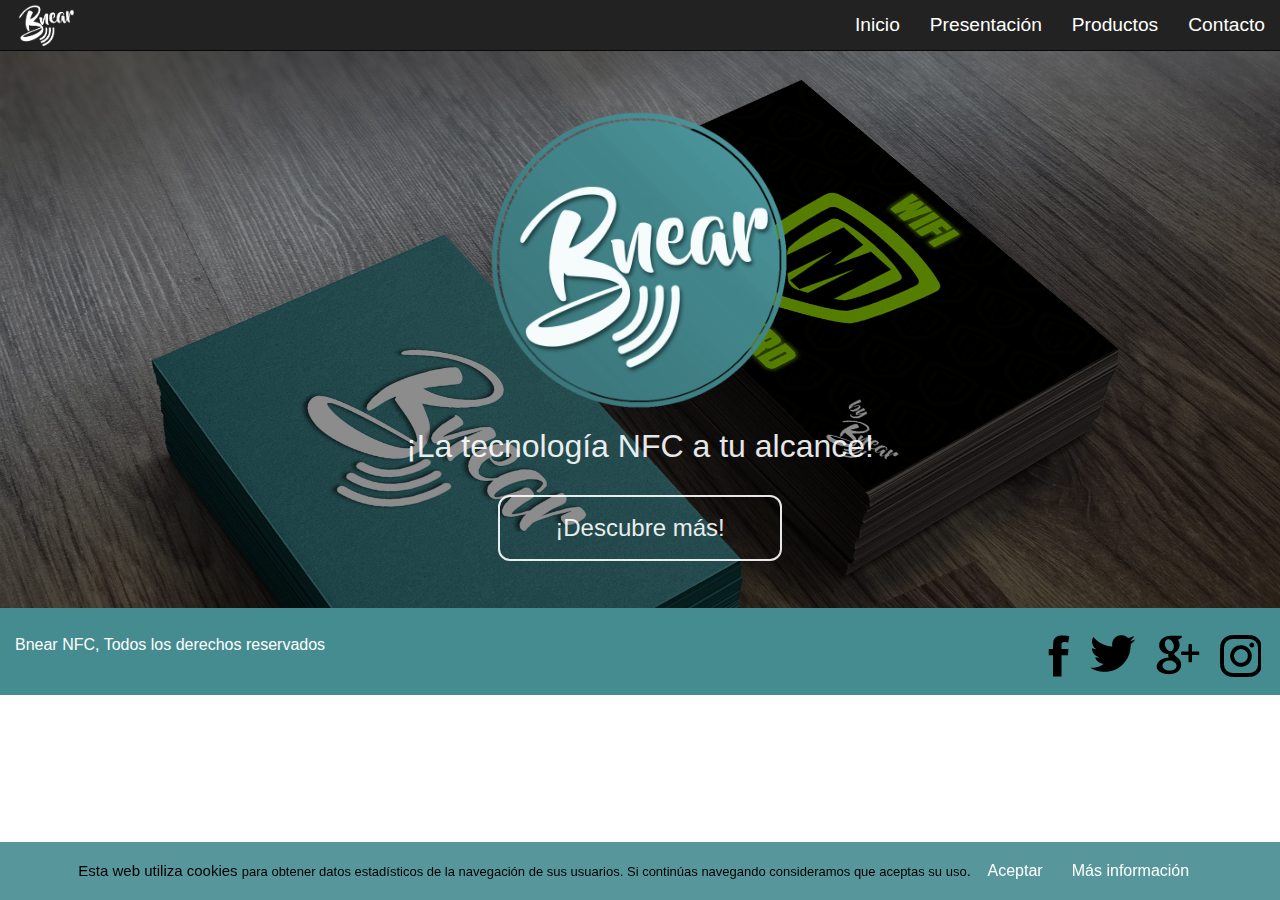
<file: index.html>
<!DOCTYPE html>
<html lang="es">
<head>
  <meta charset="utf-8">
  <meta name="viewport" content="width=device-width, initial-scale=1">
  <title>BNear</title>
  <!-- Favicon -->
  <link rel="shortcut icon" href="Imagenes/favicon.png" type="image/x-icon">
  <!-- CSS -->
  <link rel="stylesheet" type="text/css" href="CSS/estilos.css" media="screen" />

  <!-- Bootstrap -->
  <!-- Latest compiled and minified CSS -->
  <link rel="stylesheet" href="https://maxcdn.bootstrapcdn.com/bootstrap/3.3.7/css/bootstrap.min.css"
  integrity="sha384-BVYiiSIFeK1dGmJRAkycuHAHRg32OmUcww7on3RYdg4Va+PmSTsz/K68vbdEjh4u" crossorigin="anonymous">
  <!-- Latest compiled and minified JavaScript -->
  <!-- <script src="https://maxcdn.bootstrapcdn.com/bootstrap/3.3.7/js/bootstrap.min.js"
  integrity="sha384-Tc5IQib027qvyjSMfHjOMaLkfuWVxZxUPnCJA7l2mCWNIpG9mGCD8wGNIcPD7Txa" crossorigin="anonymous"></script> -->

  <!-- Añadimos ajax: -->
  <script src="https://ajax.aspnetcdn.com/ajax/jQuery/jquery-1.12.0.min.js"></script>

  <!-- G Font-->
  <link href="https://fonts.googleapis.com/css?family=Lato" rel="stylesheet">

  <!-- CSS Carrousel -->
  <link rel="stylesheet" href="CSS/carousel.css">

  <!-- Script Cookies y el css -->
  <script type="text/javascript" src="Scripts/cookies.js"></script>
  <link rel="stylesheet" href="CSS/cookies.css">

  <!-- Script para el formulario: -->
  <!-- <script type="text/javascript" src="Scripts/formulario.js"></script> -->

  <!-- script para el menu -->
  <!-- <script type="text/javascript" src="Scripts/menu.js"></script> -->

  <!-- Script para la ayuda -->
  <script type="text/javascript" src="Scripts/txtAyuda.js"></script>

  <!-- Script para peticiones ajax de cambio en el contenedor -->
  <script type="text/javascript" src="Scripts\cambioContenedor.js"></script>

  <link rel="stylesheet" href="CSS/sprites.css">
</head>
<!-- <a href="#"><img src="Imagenes/logoLetras.png" alt="Logo de bnear" id="logoBnearLetras"></a> -->
<body data-spy="scroll" data-target=".navbar" data-offset="50">
  <div class="menu">
    <nav class="navbar navbar-inverse navbar-fixed-top">
      <div class="container-fluid">
        <div class="navbar-header">
          <button type="button" class="navbar-toggle" data-toggle="collapse" data-target="#myNavbar">
            <span class="icon-bar"></span>
            <span class="icon-bar"></span>
            <span class="icon-bar"></span>
          </button>
          <a href="#contenedorInicio"><img src="Imagenes/logoletrasBlanco.png" alt="Logo de bnear" id="logoBnearLetras"></a>
        </div>
        <div class="collapse navbar-collapse" id="myNavbar">
          <div class="links">
            <ul class="nav navbar-nav">
              <li><a href="#contenedorInicio" class="slide-section">Inicio</a></li>
              <li><a href="Carrousel" class="slide-section enlaceMenu">Presentación</a></li>
              <li><a href="productos" class="slide-section enlaceMenu">Productos</a></li>
              <li><a href="Contacto" class="slide-section enlaceMenu">Contacto</a></li>
            </ul>
          </div>
        </div>
      </div>
    </nav>
  </div>

  <!-- BLOQUE COOKIES -->

  <div id="overbox3">
    <div id="infobox3" class="col-lg-12 col-md-12 col-sm-12 col-xs-12">
      <p>Esta web utiliza cookies <span id="movilT">para obtener datos estadísticos de la navegación de sus usuarios. Si continúas navegando consideramos que aceptas su uso</span>.
        <a onclick="aceptarCk();">Aceptar</a>
        <a href="http://politicadecookies.com" target="_blank">Más información</a>
      </p>
    </div>
  </div>

  <!-- CIERRE COOKIES -->

  <!-- Pagina de incio -->
  <div class="container-fluid" id="contenedorInicio">
    <div class="inicio col-lg-12 col-md-12 col-sm-12 col-xs-12">
      <!-- <div class="LogoInicio center-block"> -->
      <div class="col-lg-12 col-md-12 col-sm-12 col-xs-12">
        <div class="col-lg-3 col-md-3 col-sm-3 col-xs-3">
        </div>
        <!-- LogoBannerPrincipal  -->
        <img src="Imagenes/logoBnearAzul.png" alt="Logo de Bnear" class="col-lg-6 col-md-6 col-sm-6 col-xs-6" id="imagenLogoInicio">
        <div class="col-lg-3 col-md-3 col-sm-3 col-xs-3">
        </div>
      </div>
      <p id="parrafoBajoImagen" class="center-block">
        ¡La tecnología NFC a tu alcance!
        <br><a href="#contenedor1" class="myButton slide-section">¡Descubre más!</a>
      </p>
      <!-- </div> -->
    </div>
  </div>

  <div id="contenedor"></div>

    <div class="container-fluid">
      <div class="pie col-lg-12 col-md-12 col-sm-12 col-xs-12">
        <!-- <span class="col-lg-6 col-md-6 col-sm-6 col-xs-6" id="derechos"> Bnear NFC, Todos los derechos reservados</span> -->
        <span id="derechos"> Bnear NFC, Todos los derechos reservados</span>

        <!-- <div class="col-lg-6 col-md-6 col-sm-6 col-xs-6" id="enlacesSociales"> -->
        <div id="enlacesSociales" >
          <a href="#"><span class="FB"></span></a>
          <a href="#"><span class="TW"></span></a>
          <a href="#"><span class="G"></span></a>
          <a href="#"><span class="INS"></span></a>
        </div>
      </div>
    </div>
  </div>
    <!-- Script para que funciona el Carrousel: -->
    <script src="https://maxcdn.bootstrapcdn.com/bootstrap/3.3.7/js/bootstrap.min.js"
    integrity="sha384-Tc5IQib027qvyjSMfHjOMaLkfuWVxZxUPnCJA7l2mCWNIpG9mGCD8wGNIcPD7Txa" crossorigin="anonymous"></script>
  </body>
  </html>
</file>
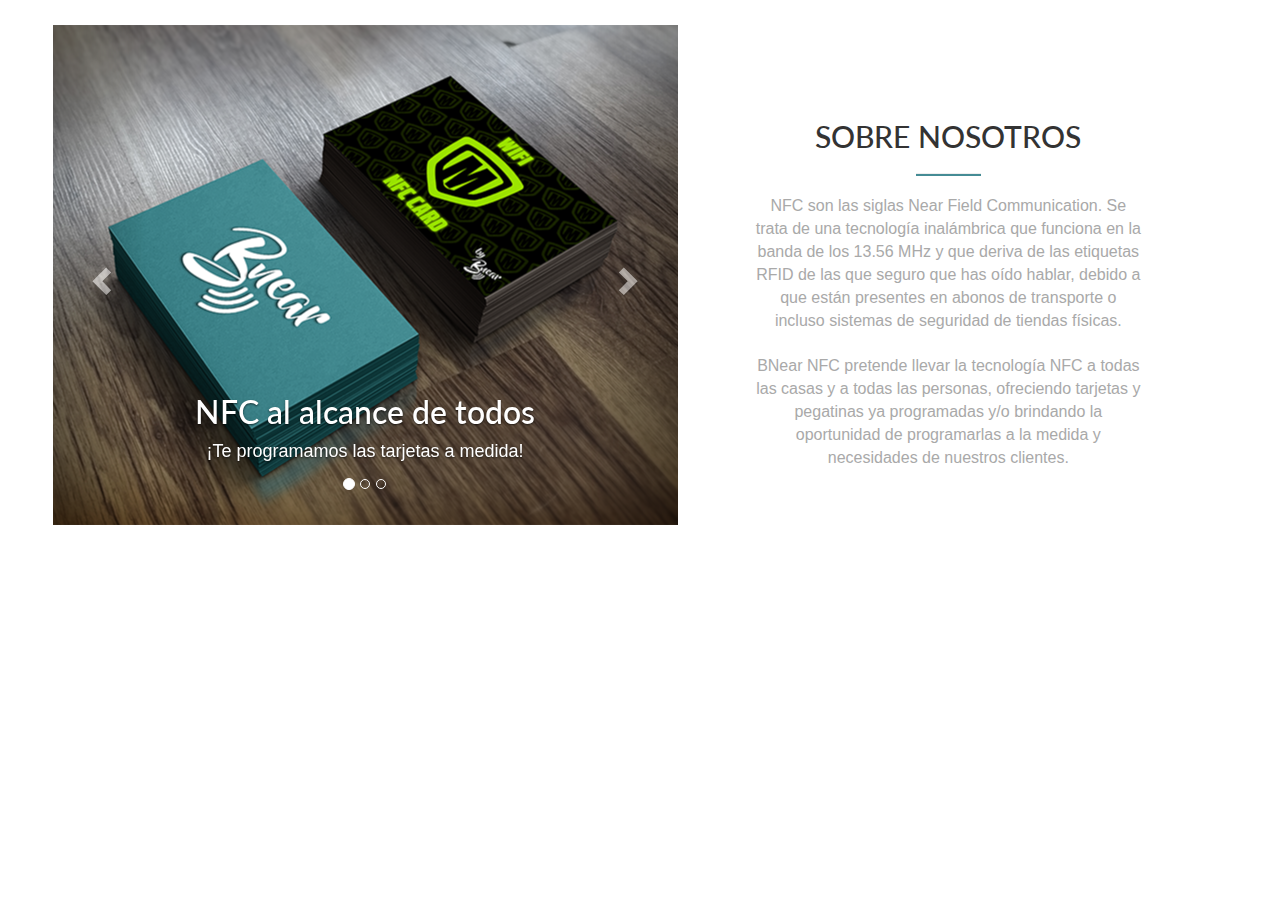
<file: Carrousel.html>
<!DOCTYPE html>
<html lang="es">
<head>
  <meta charset="utf-8">
  <meta http-equiv="X-UA-Compatible" content="IE-edge">
  <meta name="viewport" content="width=device-width, initial-scale=1">
  <title>Document</title>
  <!-- <link href="css/bootstrap.min.css" rel="stylesheet">
  <link  href="css/styles.css" rel="stylesheet"> -->
  <!-- Latest compiled and minified CSS -->
  <link rel="stylesheet" href="https://maxcdn.bootstrapcdn.com/bootstrap/3.3.7/css/bootstrap.min.css"
  integrity="sha384-BVYiiSIFeK1dGmJRAkycuHAHRg32OmUcww7on3RYdg4Va+PmSTsz/K68vbdEjh4u" crossorigin="anonymous">

  <!--Css del carousel + jquery de Bootstrap -->
  <link href="../CSS/carousel.css" rel="stylesheet">
  <script src="https://ajax.googleapis.com/ajax/libs/jquery/1.12.4/jquery.min.js"></script>
  <link href="https://fonts.googleapis.com/css?family=Lato" rel="stylesheet">

</head>
<body>
  <div class="container-fluid" id="container-carr">
    <!-- Pagina de presentacion -->
    <div class="presentacion">
      <!-- Carrousel responsive
      ================================================== -->
      <div id="myCarousel" class="carousel slide col-lg-6 col-md-6 col-sm-12 col-xs-12" data-ride="carousel">
        <!-- Boolets -->
        <ol class="carousel-indicators">
          <li data-target="#myCarousel" data-slide-to="0" class="active"></li>
          <li data-target="#myCarousel" data-slide-to="1"></li>
          <li data-target="#myCarousel" data-slide-to="2"></li>
        </ol>

        <div class="carousel-inner" role="listbox">

          <div class="item active" id="primeraF">
            <!-- <img class="first-slide" src="[data-uri]" alt="First slide"> -->
            <div class="container">
              <div class="carousel-caption">
                <h1>NFC al alcance de todos</h1>
                <p>¡Te programamos las tarjetas a medida!</p>
                <!-- En caso de querer un boton -->
                <!-- <p><a class="btn btn-lg btn-primary" href="#" role="button">Boton</a></p> -->
              </div>
            </div>
          </div>

          <div class="item" id="segundaF">
            <!-- <img src="" alt=""> -->
            <div class="container">
              <div class="carousel-caption">
                <h1>En BNear nos importas</h1>
                <p>Queremos facilitar tu vida, ¿qué tal una pegatina para la oficina?</p>
              </div>
            </div>
          </div>

          <div class="item" id="terceraF">
            <!-- <img src="" alt=""> Si queremos poner una imagen-->
            <div class="container">
              <div class="carousel-caption">
                <h1>¡Que tus amigos no te molesten más!</h1>
                <p>Con una de nuestras tarjetas, podrás olvidarte de apuntar la contraseña del Wi-Fi.</p>
              </div>
            </div>
          </div>

        </div>
        <!--Se cierra la zona de items del carousel-->

        <!--Controles-->
        <a class="left carousel-control" href="#myCarousel" role="button" data-slide="prev">
          <span class="glyphicon glyphicon-chevron-left" aria-hidden="true"></span>
          <span class="sr-only">Previous</span>
        </a>
        <a class="right carousel-control" href="#myCarousel" role="button" data-slide="next">
          <span class="glyphicon glyphicon-chevron-right" aria-hidden="true"></span>
          <span class="sr-only">Next</span>
        </a>


      </div>
      <!-- Se cierra el carousel -->

      <div class="contD col-lg-4 col-md-4 col-sm-12 col-xs-12">
        <h2>SOBRE NOSOTROS</h2>
        <hr>
        <p id="ParrafoSobreNosotros">
          NFC son las siglas Near Field Communication. Se trata de una tecnología inalámbrica que funciona en la banda de los 13.56 MHz y que deriva de las etiquetas RFID de las que seguro que has oído hablar, debido a que están presentes en abonos de transporte o incluso sistemas de seguridad de tiendas físicas.
          <br><br>
          BNear NFC pretende llevar la tecnología NFC a todas las casas y a todas las personas,
          ofreciendo tarjetas y pegatinas ya programadas y/o
          brindando la oportunidad de programarlas a la medida y necesidades de nuestros clientes. </p>
        </div>



      </div>
    </div>

<script src="https://maxcdn.bootstrapcdn.com/bootstrap/3.3.7/js/bootstrap.min.js"
integrity="sha384-Tc5IQib027qvyjSMfHjOMaLkfuWVxZxUPnCJA7l2mCWNIpG9mGCD8wGNIcPD7Txa" crossorigin="anonymous"></script>

</body>
</html>﻿
</file>
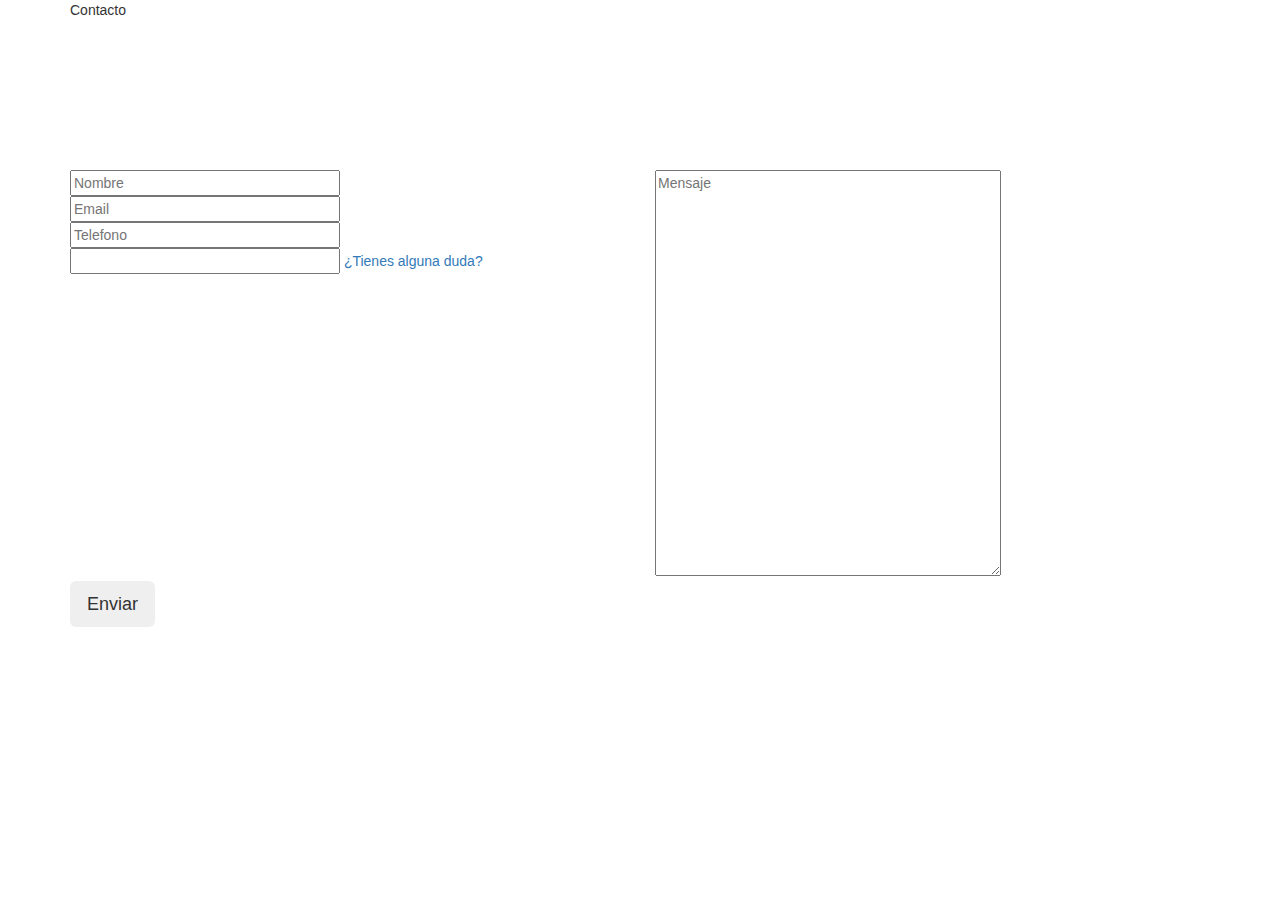
<file: Contacto.html>
<!DOCTYPE html>
<html>
  <head>
    <meta charset="utf-8">
    <title>Conacto</title>
    <!-- Bootstrap -->
      <!-- Latest compiled and minified CSS -->
      <link rel="stylesheet" href="https://maxcdn.bootstrapcdn.com/bootstrap/3.3.7/css/bootstrap.min.css"
      integrity="sha384-BVYiiSIFeK1dGmJRAkycuHAHRg32OmUcww7on3RYdg4Va+PmSTsz/K68vbdEjh4u" crossorigin="anonymous">
      <!-- Latest compiled and minified JavaScript -->
      <!-- <script src="https://maxcdn.bootstrapcdn.com/bootstrap/3.3.7/js/bootstrap.min.js"
      integrity="sha384-Tc5IQib027qvyjSMfHjOMaLkfuWVxZxUPnCJA7l2mCWNIpG9mGCD8wGNIcPD7Txa" crossorigin="anonymous"></script> -->

      <!-- Añadimos ajax: -->
      <script src="https://ajax.aspnetcdn.com/ajax/jQuery/jquery-1.12.0.min.js"></script>

  </head>
  <body>
    <div class="contacto">
      <section class="contact" id="contact">
        <div class="container">
          <div class="row">
            <div class="col-lg-12 col-md-12 col-sm-12 col-xs-12" id="tituloContacto">
              <span id="textoSeparador2">Contacto</span>
            </div>
            <div class="row">
              <iframe src="https://www.google.com/maps/embed?pb=!1m18!1m12!1m3!1d3080.643362397802!2d-0.39790568508464563!3d39.454792079488556!2m3!1f0!2f0!3f0!3m2!1i1024!2i768!4f13.1!3m3!1m2!1s0xd604f22a8a44f2d%3A0x9ebb5bc60cb99cad!2sIES+Juan+de+Garay!5e0!3m2!1ses!2ses!4v1487613717754" frameborder="0" allowfullscreen id="mapaMaps" class="col-lg-12 col-md-12 col-sm-12 col-xs-12"></iframe>
            </div>
          </div>
          <div class="row">
            <form method="post" name="contactform" id="contactform">
              <div class="col-lg-6 col-md-6 col-sm-12 col-xs-12">
                <fieldset>
                  <input name="name" type="text" id="name" size="30" placeholder="Nombre">
                  <br>
                  <input name="email" type="text" id="email" size="30" placeholder="Email">
                  <br>
                  <input name="phone" type="text" id="phone" size="30" placeholder="Telefono">
                  <br>
                  <!-- placeholder="Captcha... Cuanto es 2+2?" -->
                  <input name="human" type="text" id="laCaptcha" size="30" placeholder="">
                  <a href="" id="needAyuda" onclick="mostrarAyuda(event)">¿Tienes alguna duda?</a>
                  <div class="enseñaAyuda">

                  </div>
                </fieldset>
                <div class="errores">
                </div>
              </div>
              <div class="col-lg-6 col-md-6 col-sm-12 col-xs-12">
                <fieldset>
                  <textarea name="comments" cols="40" rows="20" id="comments" placeholder="Mensaje"></textarea>
                </fieldset>
              </div>
              <div class="col-lg-12 col-md-12 col-sm-12 col-xs-12">
                <fieldset>
                  <button type="button" class="btn btn-lg" id="botoncito" value="Enviar">Enviar</button>
                </fieldset>
              </div>
            </form>
          </div>
        </div>
    </div>
  </body>
  <!-- Script para el formulario: -->
  <script type="text/javascript" src="./Scripts/formulario.js"></script>
</html>
</file>
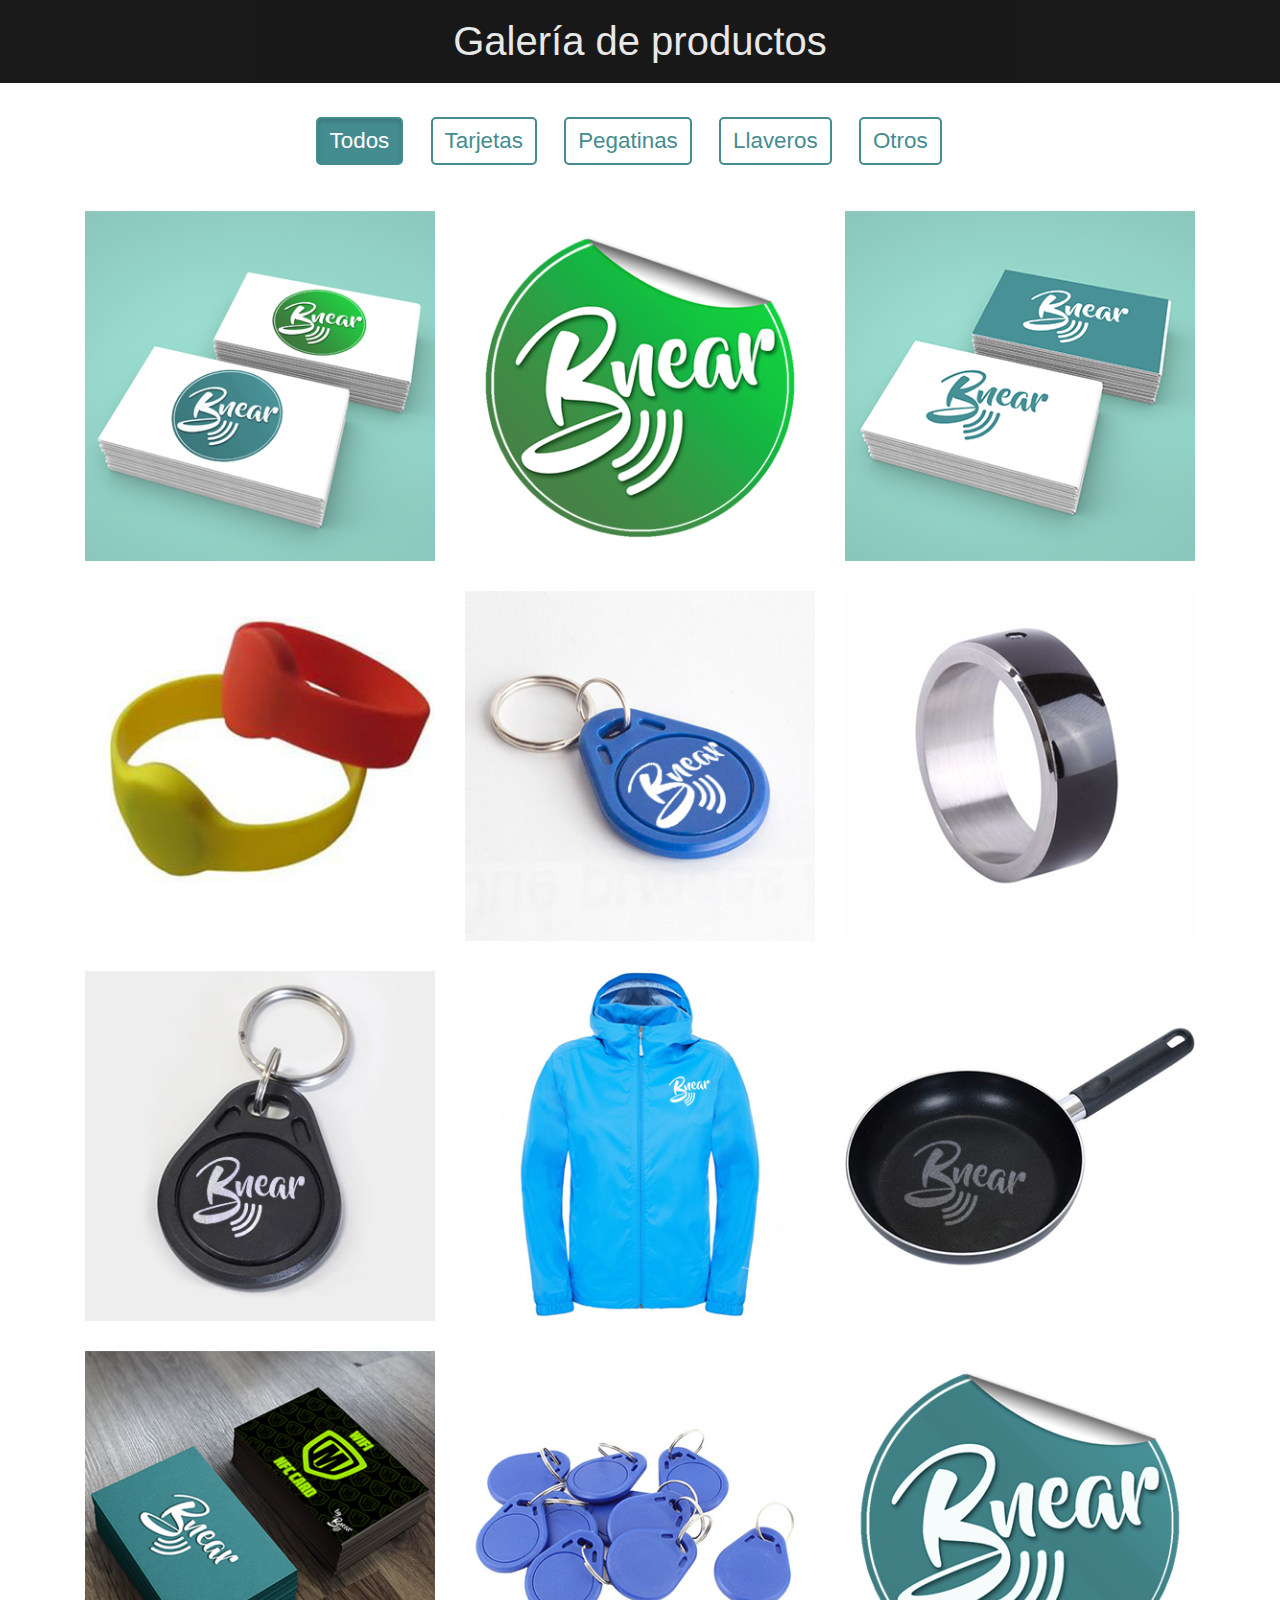
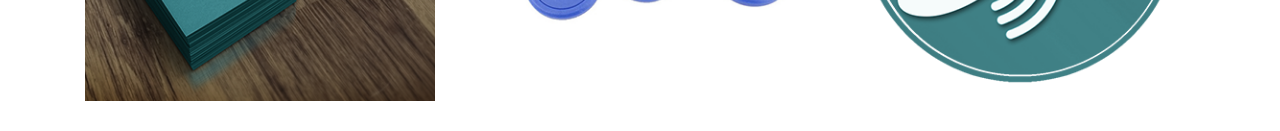
<file: productos.html>
<!DOCTYPE html>
<html>
  <head>
    <meta charset="utf-8">
    <title>Prueba Galeria</title>
    <!-- Bootstrap -->
      <!-- Latest compiled and minified CSS -->
      <!-- Bootstrap -->
        <!-- Latest compiled and minified CSS -->
        <link rel="stylesheet" href="https://maxcdn.bootstrapcdn.com/bootstrap/3.3.7/css/bootstrap.min.css"
        integrity="sha384-BVYiiSIFeK1dGmJRAkycuHAHRg32OmUcww7on3RYdg4Va+PmSTsz/K68vbdEjh4u" crossorigin="anonymous">
        <!-- Latest compiled and minified JavaScript -->
        <script src="https://maxcdn.bootstrapcdn.com/bootstrap/3.3.7/js/bootstrap.min.js"
        integrity="sha384-Tc5IQib027qvyjSMfHjOMaLkfuWVxZxUPnCJA7l2mCWNIpG9mGCD8wGNIcPD7Txa" crossorigin="anonymous"></script>
        <script src="http://ajax.aspnetcdn.com/ajax/jQuery/jquery-1.12.0.min.js"></script>

        <style media="screen">
        .gallery-title
{
  font-size: 36px;
  color: #458c91;
  text-align: center;
  font-weight: 500;
  margin-bottom: 70px;
}
.gallery-title:after {
  content: "";
  position: absolute;
  width: 7.5%;
  left: 46.5%;
  height: 45px;
  border-bottom: 1px solid #5e5e5e;
}
.filter-button
{
  font-size: 18px;
  border: 1px solid #458c91;
  border-radius: 5px;
  text-align: center;
  color: #458c91;
  margin-bottom: 30px;

}
.filter-button:hover
{
  font-size: 18px;
  border: 1px solid #458c91;
  border-radius: 5px;
  text-align: center;
  color: #ffffff;
  background-color: #458c91;

}
.filter-button.active
{
  background-color: #458c91;
  color: white;
}
.port-image
{
  width: 100%;
}

.gallery_product
{
  margin-bottom: 30px;
}

        </style>

        <link rel="stylesheet" href="./CSS/estilos.css">


      </head>
  <body>
    <div class="container-fluid" id="contenedor2">
      <div class="separadorPresentacionProductos col-lg-12 col-md-12 col-sm-12 col-xs-12">
        <span id="textoSeparador1">Galería de productos</span>
      </div>
      <!-- Pagina de productos -->
      <div class="productos">
        <!-- Galeria: -->
        <div class="container">
          <div align="center">
            <button class="btn btn-default filter-button active" data-filter="all">Todos</button>
            <button class="btn btn-default filter-button" data-filter="hdpe">Tarjetas</button>
            <button class="btn btn-default filter-button" data-filter="sprinkle">Pegatinas</button>
            <button class="btn btn-default filter-button" data-filter="spray">Llaveros</button>
            <button class="btn btn-default filter-button" data-filter="irrigation">Otros</button>
          </div>
          <br/>
          <div class="gallery_product col-lg-4 col-md-4 col-sm-4 col-xs-6 filter hdpe">
            <img src="./Imagenes/tarjetas1.png" class="img-responsive">
          </div>

          <div class="gallery_product col-lg-4 col-md-4 col-sm-4 col-xs-6 filter sprinkle">
            <img src="./Imagenes/pegatinas1.png" class="img-responsive">
          </div>

          <div class="gallery_product col-lg-4 col-md-4 col-sm-4 col-xs-6 filter hdpe">
            <img src="./Imagenes/tarjetas2.png" class="img-responsive">
          </div>

          <div class="gallery_product col-lg-4 col-md-4 col-sm-4 col-xs-6 filter irrigation">
            <img src="./Imagenes/otros1.png" class="img-responsive">
          </div>

          <div class="gallery_product col-lg-4 col-md-4 col-sm-4 col-xs-6 filter spray">
            <img src="./Imagenes/llaveros1.png" class="img-responsive">
          </div>

          <div class="gallery_product col-lg-4 col-md-4 col-sm-4 col-xs-6 filter irrigation">
            <img src="./Imagenes/otros2.png" class="img-responsive">
          </div>

          <div class="gallery_product col-lg-4 col-md-4 col-sm-4 col-xs-6 filter spray">
            <img src="./Imagenes/llaveros2.png" class="img-responsive">
          </div>

          <div class="gallery_product col-lg-4 col-md-4 col-sm-4 col-xs-6 filter irrigation">
            <img src="./Imagenes/otros3.png" class="img-responsive">
          </div>

          <div class="gallery_product col-lg-4 col-md-4 col-sm-4 col-xs-6 filter irrigation">
            <img src="./Imagenes/otros4.png" class="img-responsive">
          </div>

          <div class="gallery_product col-lg-4 col-md-4 col-sm-4 col-xs-6 filter hdpe">
            <img src="./Imagenes/tarjetas3.png" class="img-responsive">
          </div>

          <div class="gallery_product col-lg-4 col-md-4 col-sm-4 col-xs-6 filter spray">
            <img src="./Imagenes/llaveros3.png" class="img-responsive">
          </div>

          <div class="gallery_product col-lg-4 col-md-4 col-sm-4 col-xs-6 filter sprinkle">
            <img src="./Imagenes/pegatinas2.png" class="img-responsive">
          </div>
        </div>
    </div>
  </body>
  <!-- Script para que funcione la galeria: -->
  <script src="./Scripts/galeria.js" charset="utf-8"></script>
</html>
</file>
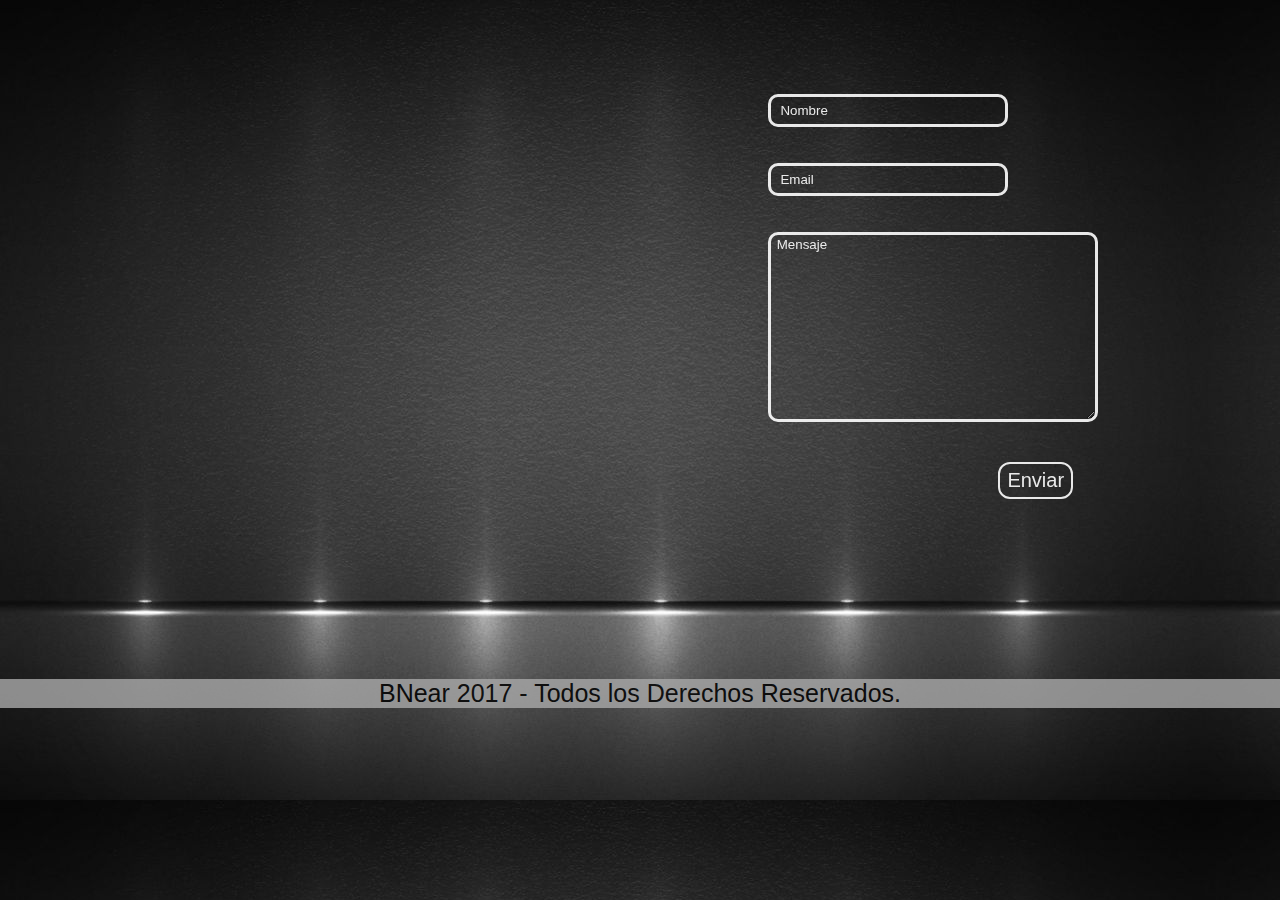
<file: Formulario proyecto/ContactoProyecto.html>
<!DOCTYPE html>
<html>
  <head>
    <meta charset="utf-8">
    <title>Contacto</title>
    <link rel="stylesheet" href="ContactoProyecto.css">
  </head>
  <body>


    <div class="iframe-contenedor">
    <iframe src="https://www.google.com/maps/embed?pb=!1m14!1m12!1m3!1d41437.253040829375!2d-0.3834647051948252!3d39.472892151766374!2m3!1f0!2f0!3f0!3m2!1i1024!2i768!4f13.1!5e0!3m2!1ses!2ses!4v1487093331513" width="600" height="450" frameborder="0" style="border:0" allowfullscreen></iframe>
    </div>
    <form class="formulario">


<!-- Nombre-->
<div class="form-group">
  <div class="col-md-4">
  <input id="textinput" name="textinput" type="text" placeholder="  Nombre" class="form-control input-md">
  </div>
</div>
<br><br>
<!-- Email-->
<div class="form-group">
  <div class="col-md-4">
  <input id="textinput" name="textinput" type="text" placeholder="  Email" class="form-control input-md">
  </div>
</div>
<br><br>
<!-- Comentarios -->
<div class="form-group">
  <div class="col-md-4">
    <textarea class="form-control form-textarea" id="textarea" name="textarea" placeholder=" Mensaje"></textarea>
  </div>
</div>
<br><br>
<!-- Enviar -->
<div class="form-group">
  <div class="col-md-4">
    <button id="button" name="button" class="btn btn-primary">Enviar</button>
  </div>
</div>
<br>
<div class="errores">

</div>
<br>
</form>
<div class="footer">
  <p class="text-center"> BNear 2017 - Todos los Derechos Reservados.</p>
</div>
  </body>
</html>
</file>
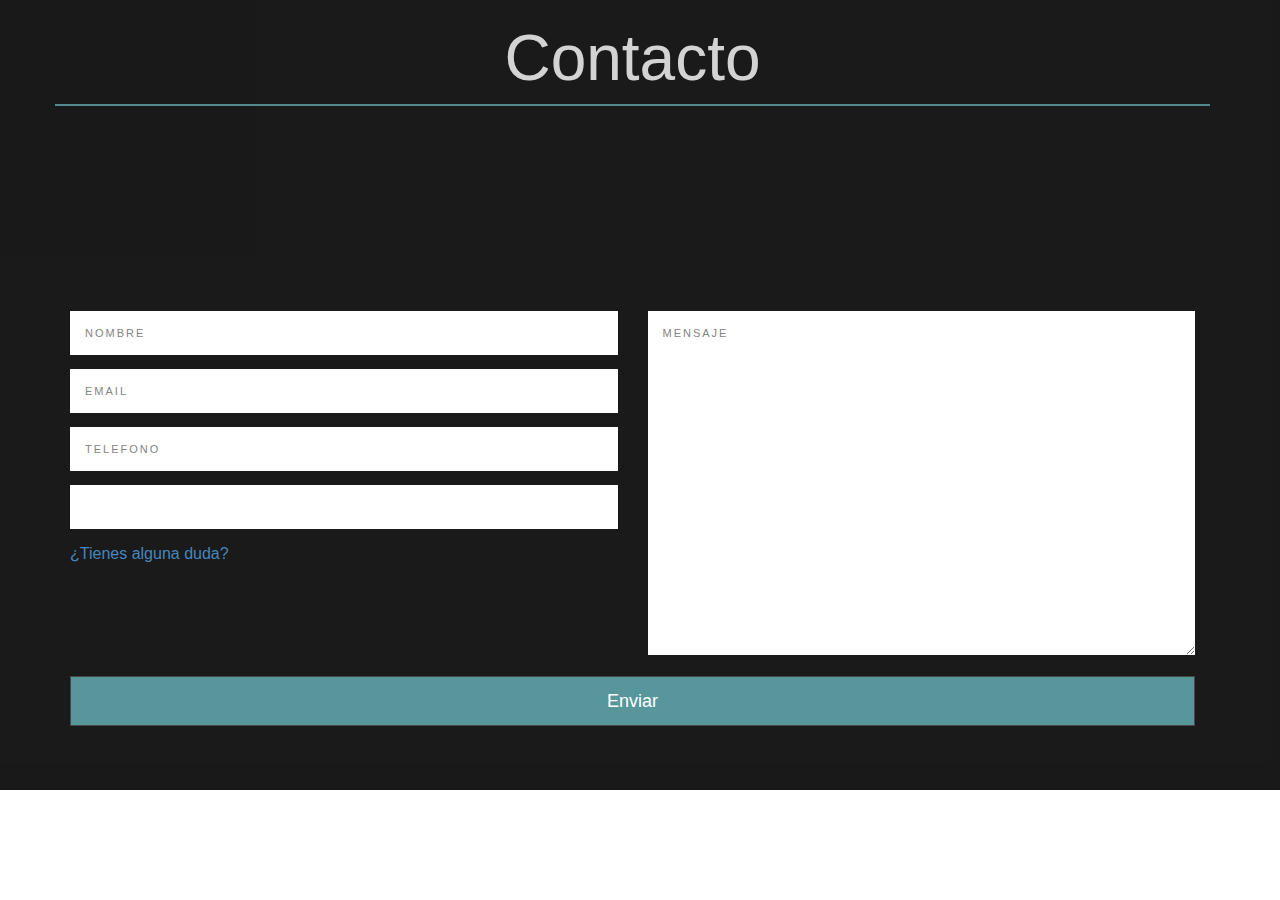
<file: Paginas/Contacto.html>
<!DOCTYPE html>
<html>
  <head>
    <meta charset="utf-8">
    <title>Conacto</title>
    <!-- Bootstrap -->
      <!-- Latest compiled and minified CSS -->
      <link rel="stylesheet" href="https://maxcdn.bootstrapcdn.com/bootstrap/3.3.7/css/bootstrap.min.css"
      integrity="sha384-BVYiiSIFeK1dGmJRAkycuHAHRg32OmUcww7on3RYdg4Va+PmSTsz/K68vbdEjh4u" crossorigin="anonymous">
      <!-- Latest compiled and minified JavaScript -->
      <!-- <script src="https://maxcdn.bootstrapcdn.com/bootstrap/3.3.7/js/bootstrap.min.js"
      integrity="sha384-Tc5IQib027qvyjSMfHjOMaLkfuWVxZxUPnCJA7l2mCWNIpG9mGCD8wGNIcPD7Txa" crossorigin="anonymous"></script> -->

      <!-- Añadimos ajax: -->
      <script src="https://ajax.aspnetcdn.com/ajax/jQuery/jquery-1.12.0.min.js"></script>

<!-- Estilo para el formulario -->
  <link rel="stylesheet" href="../CSS/estilos.css">
  </head>
  <body>
    <!-- Pagina de contacto -->
    <div class="contacto">
      <section class="contact" id="contact">
        <div class="container">
          <div class="row">
            <div class="col-lg-12 col-md-12 col-sm-12 col-xs-12" id="tituloContacto">
              <span id="textoSeparador2">Contacto</span>
            </div>
            <div class="row">
              <iframe src="https://www.google.com/maps/embed?pb=!1m18!1m12!1m3!1d3080.643362397802!2d-0.39790568508464563!3d39.454792079488556!2m3!1f0!2f0!3f0!3m2!1i1024!2i768!4f13.1!3m3!1m2!1s0xd604f22a8a44f2d%3A0x9ebb5bc60cb99cad!2sIES+Juan+de+Garay!5e0!3m2!1ses!2ses!4v1487613717754" frameborder="0" allowfullscreen id="mapaMaps" class="col-lg-12 col-md-12 col-sm-12 col-xs-12"></iframe>
            </div>
          </div>
          <div class="row">
            <form method="post" action="contact.php" name="contactform" id="contactform">
              <div class="col-lg-6 col-md-6 col-sm-12 col-xs-12">
                <fieldset>
                  <input name="name" type="text" id="name" size="30" placeholder="Nombre">
                  <br>
                  <input name="email" type="text" id="email" size="30" placeholder="Email">
                  <br>
                  <input name="phone" type="text" id="phone" size="30" placeholder="Telefono">
                  <br>
                  <!-- placeholder="Captcha... Cuanto es 2+2?" -->
                  <input name="human" type="text" id="laCaptcha" size="30" placeholder="">
                  <a href="" id="needAyuda" onclick="mostrarAyuda(event)">¿Tienes alguna duda?</a>
                  <div class="enseñaAyuda">

                  </div>
                </fieldset>
                <div class="errores">
                </div>
              </div>
              <div class="col-lg-6 col-md-6 col-sm-12 col-xs-12">
                <fieldset>
                  <textarea name="comments" cols="40" rows="20" id="comments" placeholder="Mensaje"></textarea>
                </fieldset>
              </div>
              <div class="col-lg-12 col-md-12 col-sm-12 col-xs-12">
                <fieldset>
                  <button type="submit" class="btn btn-lg" id="submit" value="Submit">Enviar</button>
                </fieldset>
              </div>
            </form>
          </div>
        </div>
      </section>
    </div>
  </body>
</html>
</file>
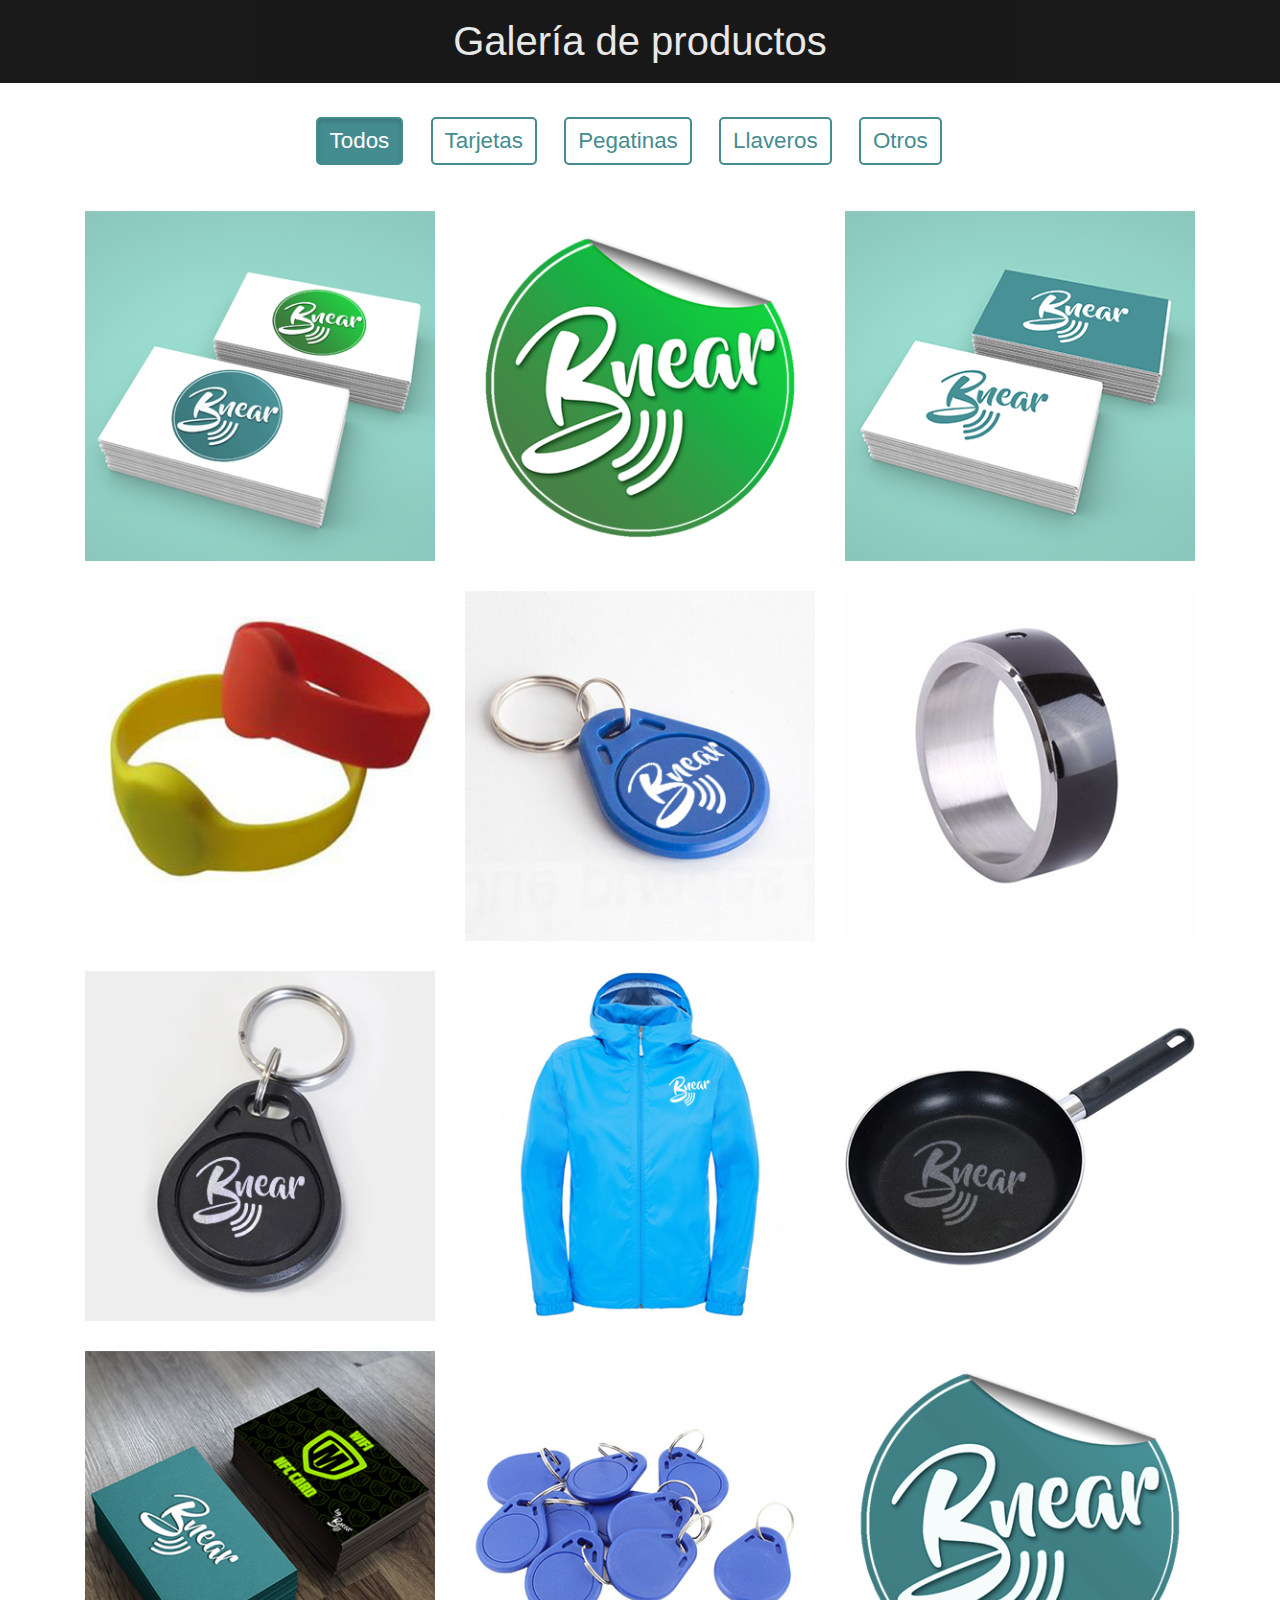
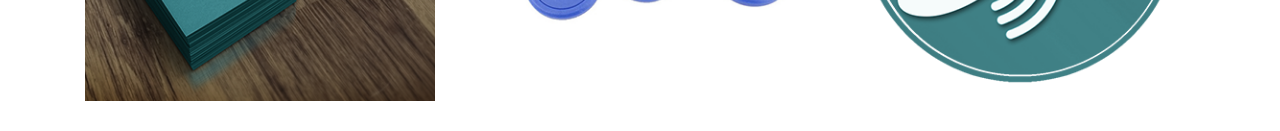
<file: Paginas/productos.html>
<!DOCTYPE html>
<html>
  <head>
    <meta charset="utf-8">
    <title>Prueba Galeria</title>
    <!-- Bootstrap -->
      <!-- Latest compiled and minified CSS -->
      <!-- Bootstrap -->
        <!-- Latest compiled and minified CSS -->
        <link rel="stylesheet" href="https://maxcdn.bootstrapcdn.com/bootstrap/3.3.7/css/bootstrap.min.css"
        integrity="sha384-BVYiiSIFeK1dGmJRAkycuHAHRg32OmUcww7on3RYdg4Va+PmSTsz/K68vbdEjh4u" crossorigin="anonymous">
        <!-- Latest compiled and minified JavaScript -->
        <script src="https://maxcdn.bootstrapcdn.com/bootstrap/3.3.7/js/bootstrap.min.js"
        integrity="sha384-Tc5IQib027qvyjSMfHjOMaLkfuWVxZxUPnCJA7l2mCWNIpG9mGCD8wGNIcPD7Txa" crossorigin="anonymous"></script>
        <script src="http://ajax.aspnetcdn.com/ajax/jQuery/jquery-1.12.0.min.js"></script>
        <link rel="stylesheet" href="../CSS/estilos.css">
        <script src="../Scripts/galeria.js">

        </script>
      </head>
  <body>
    <div class="container-fluid" id="contenedor2">
      <div class="separadorPresentacionProductos col-lg-12 col-md-12 col-sm-12 col-xs-12">
        <span id="textoSeparador1">Galería de productos</span>
      </div>
      <!-- Pagina de productos -->
      <div class="productos">
        <!-- Galeria: -->
        <div class="container">
          <div align="center">
            <button class="btn btn-default filter-button active" data-filter="all">Todos</button>
            <button class="btn btn-default filter-button" data-filter="hdpe">Tarjetas</button>
            <button class="btn btn-default filter-button" data-filter="sprinkle">Pegatinas</button>
            <button class="btn btn-default filter-button" data-filter="spray">Llaveros</button>
            <button class="btn btn-default filter-button" data-filter="irrigation">Otros</button>
          </div>
          <br/>
          <div class="gallery_product col-lg-4 col-md-4 col-sm-4 col-xs-6 filter hdpe">
            <img src="../Imagenes/tarjetas1.png" class="img-responsive">
          </div>

          <div class="gallery_product col-lg-4 col-md-4 col-sm-4 col-xs-6 filter sprinkle">
            <img src="../Imagenes/pegatinas1.png" class="img-responsive">
          </div>

          <div class="gallery_product col-lg-4 col-md-4 col-sm-4 col-xs-6 filter hdpe">
            <img src="../Imagenes/tarjetas2.png" class="img-responsive">
          </div>

          <div class="gallery_product col-lg-4 col-md-4 col-sm-4 col-xs-6 filter irrigation">
            <img src="../Imagenes/otros1.png" class="img-responsive">
          </div>

          <div class="gallery_product col-lg-4 col-md-4 col-sm-4 col-xs-6 filter spray">
            <img src="../Imagenes/llaveros1.png" class="img-responsive">
          </div>

          <div class="gallery_product col-lg-4 col-md-4 col-sm-4 col-xs-6 filter irrigation">
            <img src="../Imagenes/otros2.png" class="img-responsive">
          </div>

          <div class="gallery_product col-lg-4 col-md-4 col-sm-4 col-xs-6 filter spray">
            <img src="../Imagenes/llaveros2.png" class="img-responsive">
          </div>

          <div class="gallery_product col-lg-4 col-md-4 col-sm-4 col-xs-6 filter irrigation">
            <img src="../Imagenes/otros3.png" class="img-responsive">
          </div>

          <div class="gallery_product col-lg-4 col-md-4 col-sm-4 col-xs-6 filter irrigation">
            <img src="../Imagenes/otros4.png" class="img-responsive">
          </div>

          <div class="gallery_product col-lg-4 col-md-4 col-sm-4 col-xs-6 filter hdpe">
            <img src="../Imagenes/tarjetas3.png" class="img-responsive">
          </div>

          <div class="gallery_product col-lg-4 col-md-4 col-sm-4 col-xs-6 filter spray">
            <img src="../Imagenes/llaveros3.png" class="img-responsive">
          </div>

          <div class="gallery_product col-lg-4 col-md-4 col-sm-4 col-xs-6 filter sprinkle">
            <img src="../Imagenes/pegatinas2.png" class="img-responsive">
          </div>
        </div>
    </div>
  </body>
</html>
</file>
<file: CSS/estilos.css>
*{
  color: black;
  margin: auto;
  font-size: 16px;
}
#myNavbar{
  margin-left: 0;
  margin-right: 0;
}
.row{
    margin-right: 0 !important;
}
/*[class*="col-"]{
  float:left;
}*/
/*Ponemos una imagen de fondo en la pagina de inicio*/
.inicio{
  /*Ubicacion de la imagen*/
  background-image: url(../Imagenes/tarjetasBnearOscurecido.jpg);

  /* Nos aseguramos que la imagen de fondo este centrada vertical y
      horizontalmente en todo momento */
  background-position: center center;

  /* La imagen de fondo no se repite */
  background-repeat: no-repeat;

  /* La imagen de fondo está fija en el viewport, de modo que no se mueva cuando
       la altura del contenido supere la altura de la imagen. */
  background-attachment: fixed;

  /* La imagen de fondo se reescala cuando se cambia el ancho de ventana
       del navegador */
  background-size: cover;

  /* Fijamos un color de fondo para que se muestre mientras se está
      cargando la imagen de fondo o si hay problemas para cargarla  */
  margin: 0 0 0 0;
}
.container-fluid{
  margin: 0 !important;
  padding: 0 !important;
}

#container-carr{
  margin: 0 0 2% 0!important;
}
/*Damos forma y estilo a la imagen del logo de Bnear que va encima de la imagen de fondo*/
.LogoBannerPrincipal{
  margin: auto;
  float: left;
  left: 25%;
}
.links a{
  color: white !important;
  font-size: 1.2em;
}

/*Quitamos margenes a la barra de navegacion*/
.navbar{
  margin-bottom: 0 !important;
  border-radius: 0 !important;
}

/*Damos estilo al menu*/
/*.menu{
  margin-bottom: 0px;
  background-color: #A4A4A4;
  border: 1px solid black;
  display: block;
}*/

/*Pegamos los enlaces del menu a la derecha:*/
.links{
  float: right !important;
  display: block !important;
}
li{
  text-decoration: none;
  list-style: none;
  display: inline;
  position: relative;
}
#logoBnearLetras{
  position: static;
  width: 10%;
  margin-left: 2%;
}
#imagenLogoInicio{
  margin-top: 8% !important;
}
/*Damos estilo al texto de presentacion que va bajo la imagen*/
#parrafoBajoImagen{
  color: white;
  font-size: 2em;
  opacity: 0.9;
  /*Lo posicionamos:*/
  position: relative;
  margin-top: 33%;
  text-align: center;
}
/*Damos estilo al boton que va bajo de el parrafo de la pagina principal*/
.myButton {
	background-color:transparent;
	-moz-border-radius:12px;
	-webkit-border-radius:12px;
	border-radius:12px;
	border:2px solid #ffffff;
	display:inline-block;
	cursor:pointer;
	color:#ffffff;
	font-family:Arial;
	font-size:24px;
	padding:14px 55px;
	text-decoration:none;
  margin-top: 2%;
  margin-bottom: 3%;
}
.myButton:hover {
   background: rgba(179, 179, 179, .1);
   color: white;
}
.myButton:active {
	position:relative;
	top:1px;
}

/*Ponemos color al separador 1 y le damos altura:*/
.separadorInicioPresentacion{
  padding: 0.7% 0 0.7% 0;
  /*background-color: #458c91;*/
  background-color: black;
  opacity: 0.9;
  text-align: center;
}

.separadorInicioPresentacion span{
color: white;
font-size: 2.5em;
opacity: 0.9;
}

#textoSeparador1{
  text-shadow: 3px 3px 2px #000000;
}

/*Damos estilo al texto de sobre nosotros:*/
#ParrafoSobreNosotros{
  color: black;

}

/*Ponemos color al separador 1 y le damos altura:*/

.separadorPresentacionProductos{
  padding: 1% 0 1% 0;
  /*background-color: #458c91;*/
  background-color: black;
  opacity: 0.9;
  text-align: center;
}

.separadorPresentacionProductos span{
color: white;
font-size: 2.5em;
opacity: 0.9;
}

/*Estilo para el separador de productos y contacto:*/

#tituloContacto{
color: white;
font-size: 2em;
opacity: 0.9;
margin-bottom: 3%;
text-align: center;
border-bottom: 2px solid #458c91;
}
#textoSeparador2{
  color: white;
  font-size: 2em;
  opacity: 0.9;
  margin-bottom: 3%;
  text-align: center;
}

/*Estilo para la galeria de productos:*/
/*Estilo para los botones de la galeria de productos*/
.filter-button{
  margin-top: 3% !important;
  font-size: 1.4em !important;
  border: 2px solid #458c91 !important;
  border-radius: 5px !important;
  text-align: center;
  color: #458c91 !important;
  margin-bottom: 2% !important;
  margin-right: 2% !important;
}
.filter-button:hover{
  border: 2px solid #458c91 !important;
  color: #ffffff !important;
  background-color: #458c91 !important;
}
.filter-button.active{
  background-color: #458c91 !important;
  color: white !important;
}
.port-image{
  width: 100%;
}
.gallery_product{
  margin-bottom: 30px;
}

/*-----------------------------------------MEDIAQ PARA DISPO GRANDES*/
@media screen and (min-width: 991px) {
  #infobox3 p {
      line-height: 58px;
      font-size: 13px;
      text-align: center;
  }
  #movilT{
    font-size: 13px;
  }
}


/*-----------------------------------------------OTROS DISPOSITIVOS*/
@media screen and (min-width: 768px) and (max-width: 1057px) {
  .navbar-header{
    width: 40% !important;
    margin-right: -10% !important;
  }
  #logoBnearLetras{
    position: static;
    width: 18%;
    margin-left: 2%;
  }
  .contact {
    padding: 1% 0 10% 0;
  }
  #movilT{
    display: none;
  }
  .links{
    margin: auto;
  }
}

/*-------------------------------------------------------Media query para movil:*/
@media screen and (max-width: 767px) {
  .myButton {
  	background-color: transparent;
  	-moz-border-radius: 12px;
  	-webkit-border-radius: 12px;
  	border-radius: 12px;
  	border: 2px solid #ffffff;
  	display: inline-block;
  	cursor: pointer;
  	color: #ffffff;
  	font-family: Arial;
  	font-size: 0.8em !important;
  	padding: 7px 27px !important;
  	text-decoration: none;
    margin-top: 2%;
    margin-bottom: 3%;
  }
  /*Cambiamos tamaño al parrafo bajo la imagen de inicio:*/
  #parrafoBajoImagen{
    color: white;
    font-size: 1.5em;
    opacity: 0.9;
    /*Lo posicionamos:*/
    position: relative;
    margin-top: 33%;
    text-align: center;
  }
  .LogoBannerPrincipal{
    margin: auto;
    float: left;
    left: 25%;
  }
  /*Cambiamos el margen superior del logo de Bnear para que no de problemas:*/
  #imagenLogoInicio{
    margin-top: 15% !important;
  }

  .contact {
    padding: 1% 0 10% 0;
  }
  #mapaMaps{
    display: none;
  }

  #movilT{
    display: none;
  }
  .links{
    margin: auto;
  }
}

/*Estilo para el formulario de contacto:*/
.contact {
  padding: 1% 0 5% 0;
  background-color: black;
  opacity: 0.9;
}

.contact i {
  padding: 0 20px;
  font-size: 0.8em;
}

#comments {
  margin-top: 0;
}

#contactform {
  height: 215px;
}

#contactform .right {
  float: right;
}

#contactform input,
#contactform textarea {
  margin-bottom: 14px;
  width: 100%;
  outline: none;
  border: none;
  text-transform: uppercase;
  letter-spacing: 2px;
  font-size: 11px;
}

#contactform input {
  padding-left: 15px;
  height: 44px;
  border-radius: 0;
}

#contactform textarea {
  padding: 15px;
  height: 7%;
  border-radius: 0;
}

#contactform .btn {
  width: 100%;
  height: 50px;
  border-radius: 0;
  border: 1px solid #333;
  background: #458c91;
  color: #fff;
}

#contactform .btn:hover {
  background: #2F7378;
}

#mapaMaps {
  width: 100%;
  height: 135px;
  margin-bottom: 3%;
}

/*Damos estilo al pie de la pagina y a todos sus elementos:*/
.pie{
  color: white;
  padding: 2% 0 3% 0;
  background-color: #458c91;

}
#derechos{
  color: white;
  float: left;
}
#enlacesSociales{
    right: 20px;
    position: absolute;
}
#enlacesSociales a{
  float: left;
  margin-left: 20px;
}
</file>
<file: CSS/carousel.css>
/* CAROUSEL
-------------------------------------------------- */

/* Carousel base class */
.carousel {
  height: 500px;
  margin-bottom: 60px;
}
/* Since positioning the image, we need to help out the caption */
.carousel-caption {
  z-index: 10;
}

/* Declare heights because of positioning of img element */
.carousel .item {
  height: 500px;
  /*background-color: #777;*/
}
.carousel-inner > .item > img {
  position: absolute;
  top: 0;
  left: 0;
  min-width: 100%;
  height: 500px;
}


/*--------CONFIG CAROUSEL------------------*/
/*
  Si queremos poner margen, si no, comentamos #myCarousel
*/
#myCarousel{
  margin: 2% 0 0 3%;
  height: auto;
  padding: 0 0 0 0;
}

/*Cada foto*/
#myCarousel .item{
  height: 400px;
}

/*Textos dentro del carousel*/
.carousel-caption{
  font-size: 20px !important;
}

.carousel-caption h1{
  font-size: 24px !important;
  font-family: 'Lato', sans-serif;
}


/*------------------------LATERAL---------------------*/
/*CSS Para el div de informacion*/
.contD{
  margin: 8% 0 0 5%;
}
.contD h2{
  /*color: #458c95;*/
  font-size: 30px !important;
  text-align: center;
  font-family: 'Lato', sans-serif;
}
.contD p{
  font-size: 16px !important;
  text-align: center;
  color: darkgrey;
}

/*CSS para el hr que separa el h con el p*/
hr{
  height: 2px;
  width: 65px;
  position: relative;;
  background: #458c95;
  margin-bottom: 5%;
}
/*-------------------------------------------------------------------*/


/*---------------------SLIDERS-----------------------------------------*/
#primeraF{
  background: url('../Imagenes/Carousel1.png') center no-repeat;
}

#segundaF{
  background: url('../Imagenes/Carousel2.png') center no-repeat;
}

#terceraF{
  background: url('../Imagenes/Carousel3.png') center no-repeat;
}
/*-----------------------------------------------------------------------*/




/* RESPONSIVE CSS
-------------------------------------------------- */

/*/-------------DISPOSITIVOS GRANDES---------------/*/
@media screen and (min-width: 991px) {
  /*Tamaño del carousel*/
  #myCarousel .item{
    height: 500px;
  }

  #myCarousel{
    margin: 2% 0 0 3%;
    padding: 0 0 0 0;
  }

  .carousel-caption{
    font-size: 18px !important;
    color: white;
    /*text-shadow: 3px 3px 2px #000000;*/
  }

  .carousel-caption h1{
    font-size: 32px !important;
    /*color: white;*/
    /*text-shadow: 3px 3px 2px #000000;*/
    color: #FFFFFF;
  }

  .contD{
    margin: 8% 0 0 5%;
  }
  .contD h2{
    font-size: 30px !important;
    text-align: center;
    font-family: 'Lato', sans-serif;
  }
  .contD p{
    font-size: 16px !important;
    text-align: center;
    color: darkgrey;
  }
}


/*-----------------------------DISPOSITIVOS PEQUEÑOS----------
-----------------------------------------*/
@media screen and (max-width: 767px) {
  #myCarousel .item{
    height: 210px;
  }
  #myCarousel{
    margin: 0 0 0 0;
    padding: 0 0 0 0;
  }

  .carousel-caption{
    font-size: 13px !important;
  }

  .carousel-caption h1{
    font-size: 2.3em !important;
    font-family: 'Lato', sans-serif;
  }

  .contD{
    margin: 0% 0 0 0%;
  }
  .contD h2{
    text-align: center;
    font-size: 2em !important;
    font-family: 'Lato', sans-serif;
  }
  .contD p{
    text-align: center;
    color: darkgrey;
    font-size: 14px !important;
  }
  #primeraF{
    background: url('../Imagenes/tablet1.png') center no-repeat;
  }
}

/*------------------------OTROS DISPOSITIVOS--------------------*/
@media screen and (min-width: 768px) and (max-width: 992px) {
  #myCarousel .item{
    height: 285px;
  }
  #myCarousel{
    margin: 0 0 0 0;
    padding: 0 0 0 0;
  }

  .carousel-caption{
    font-size: 18px !important;
  }

  .carousel-caption h1{
    font-size: 37px !important;
    font-family: 'Lato', sans-serif;
  }

  .contD{
    margin: 0% 0 0 0%;
  }
  .contD h2{
    text-align: center;
    font-size: 32px !important;
    font-family: 'Lato', sans-serif;
  }
  .contD p{
    text-align: center;
    color: darkgrey;
    font-size: 17px !important;
  }
}
</file>
<file: CSS/cookies.css>
#overbox3 {
    position: fixed;
    bottom: 0px;
    left: 0px;
    width: 100%;
    z-index: 999999;
    display: block;
}
#infobox3 {
    margin: auto;
    position: relative;
    top: 0px;
    height: 58px;
    width: 100%;
    text-align: center;
    background-color: rgba(69, 140, 145, 0.90);
}
#infobox3 p {
    line-height: 58px;
    font-size: 15px;
    text-align: center;
}
#infobox3 p a {
		color: white;
		text-decoration: none;
		margin-left: 1%;
    margin-right: 1%;
}
</file>
<file: CSS/sprites.css>
.FB {
  background: url('../Imagenes/sprites.png') no-repeat -63px -5px;
	width: 22px;
	height: 42px;
  float: left;
}
.TW{
  background: url('../Imagenes/sprites.png') no-repeat -10px -10px;
	width: 46px;
	height: 37px;
  float: left;
}
.INS{
  background: url('../Imagenes/sprites.png') no-repeat -151px -7px;
	width: 41px;
	height: 42px;
  float: left;
}
.G{
  background: url('../Imagenes/sprites.png') no-repeat -99px -7px;
	width: 44px;
	height: 40px;
  float: left;
}
.FB:hover, .TW:hover, .INS:hover, .G:hover{
  opacity: 0.7;
}
#enlacesSociales span{
  margin: 3%;
}

/*-----------------------------DISPOSITIVOS PEQUEÑOS----------
-----------------------------------------*/
@media screen and (max-width: 767px) {
  #enlacesSociales{
    display: none;
  }
}
</file>
<file: Formulario proyecto/ContactoProyecto.css>
.iframe-contenedor iframe {
    position: relative;
    top:100px;
    left: 50px;
    width: 40%;
    height: 400px;
    border:5px solid #ffffff;
}

body{
  background-image: url("fondo.jpg");
    opacity: 0.9;
  color: white;
margin: 0px;
}

.formulario{
  position: relative;
  top:-310px;
  left: 60%;
  width: auto;
  height: 250px;
}

.input-md{
    background-color:transparent;
  width:  18%;
  height: 25px;
  border-radius:10px;
  border:3px solid #ffffff;
  color:#ffffff;
  outline: none;
  font-family: 'Lato', sans-serif;
}
.form-textarea{
background-color:transparent;
  width:  25%;
  height: 180px;
  border-radius:10px;
  border:3px solid #ffffff;
  color:#ffffff;
  outline: none;
font-family: 'Lato', sans-serif;
}
.btn {
  background-color:transparent;
  -moz-border-radius:12px;
  -webkit-border-radius:12px;
  border-radius:12px;
  border:2px solid #ffffff;
  display:inline-block;
  cursor:pointer;
  color:#ffffff;
  font-family: 'Lato', sans-serif;
  font-size:20px;
  padding:5px 7px;
  text-decoration:none;
  margin-left: 18%;
}
.btn:hover {
   background: rgba(179, 179, 179, .1);
   color: white;
}
.btn:active {
  position:relative;
  top:1px;
}
.footer{
  text-align: center;
  opacity: 0.9;
  background-color: darkgrey;
  opacity: 0.9;
  color: black;
  height: auto;
  margin-bottom: -100%;
  font-size: 25px;
  font-family: 'Lato', sans-serif;
}
input::-webkit-input-placeholder {
  color: #ffffff;
}
input:-moz-placeholder {
  color: #ffffff;
}
input:-ms-input-placeholder {
  color: #ffffff;
}

textarea::-webkit-input-placeholder {
  color: #ffffff;
}
textarea:-moz-placeholder {
  color: #ffffff;
}
textarea:-ms-input-placeholder {
  color: #ffffff;
}
</file>
